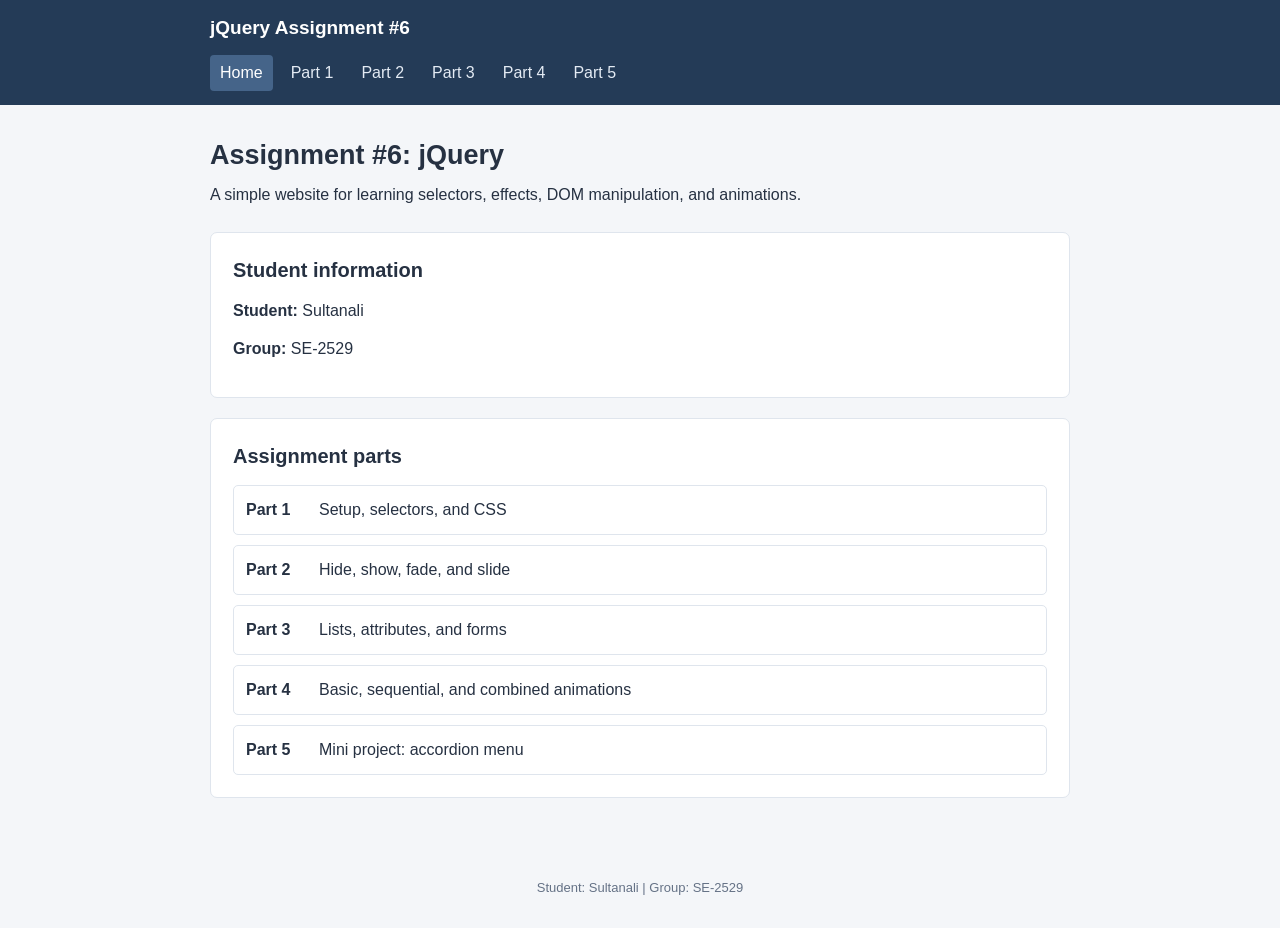
<file: index.html>
<!DOCTYPE html>
<html lang="en">
<head>
    <meta charset="UTF-8">
    <meta name="viewport" content="width=device-width, initial-scale=1.0">
    <title>Home | jQuery Assignment 6</title>
    <link rel="stylesheet" href="css/style.css">
</head>
<body>
    <header class="site-header">
        <div class="header-inner">
            <a class="site-title" href="index.html">jQuery Assignment #6</a>
            <nav class="navbar" aria-label="Main navigation">
            <a href="index.html" class="active">Home</a>
            <a href="pages/part1.html">Part 1</a>
            <a href="pages/part2.html">Part 2</a>
            <a href="pages/part3.html">Part 3</a>
            <a href="pages/part4.html">Part 4</a>
            <a href="pages/part5.html">Part 5</a>
            </nav>
        </div>
    </header>

    <main class="container">
        <div class="page-heading">
            <h1>Assignment #6: jQuery</h1>
            <p>A simple website for learning selectors, effects, DOM manipulation, and animations.</p>
        </div>
        <section class="card">
            <h2>Student information</h2>
            <p><strong>Student:</strong> <span class="student-name">Sultanali</span></p>
            <p><strong>Group:</strong> <span class="student-group">SE-2529</span></p>
        </section>

        <section class="card">
            <h2>Assignment parts</h2>
            <div class="part-list">
                <a href="pages/part1.html"><strong>Part 1</strong><span>Setup, selectors, and CSS</span></a>
                <a href="pages/part2.html"><strong>Part 2</strong><span>Hide, show, fade, and slide</span></a>
                <a href="pages/part3.html"><strong>Part 3</strong><span>Lists, attributes, and forms</span></a>
                <a href="pages/part4.html"><strong>Part 4</strong><span>Basic, sequential, and combined animations</span></a>
                <a href="pages/part5.html"><strong>Part 5</strong><span>Mini project: accordion menu</span></a>
            </div>
        </section>

    </main>

    <footer class="site-footer">
        Student: <span class="student-name">Sultanali</span> | Group: <span class="student-group">SE-2529</span>
    </footer>

    <script src="https://code.jquery.com/jquery-3.7.1.min.js"></script>
    <script src="js/common.js"></script>
</body>
</html>
</file>
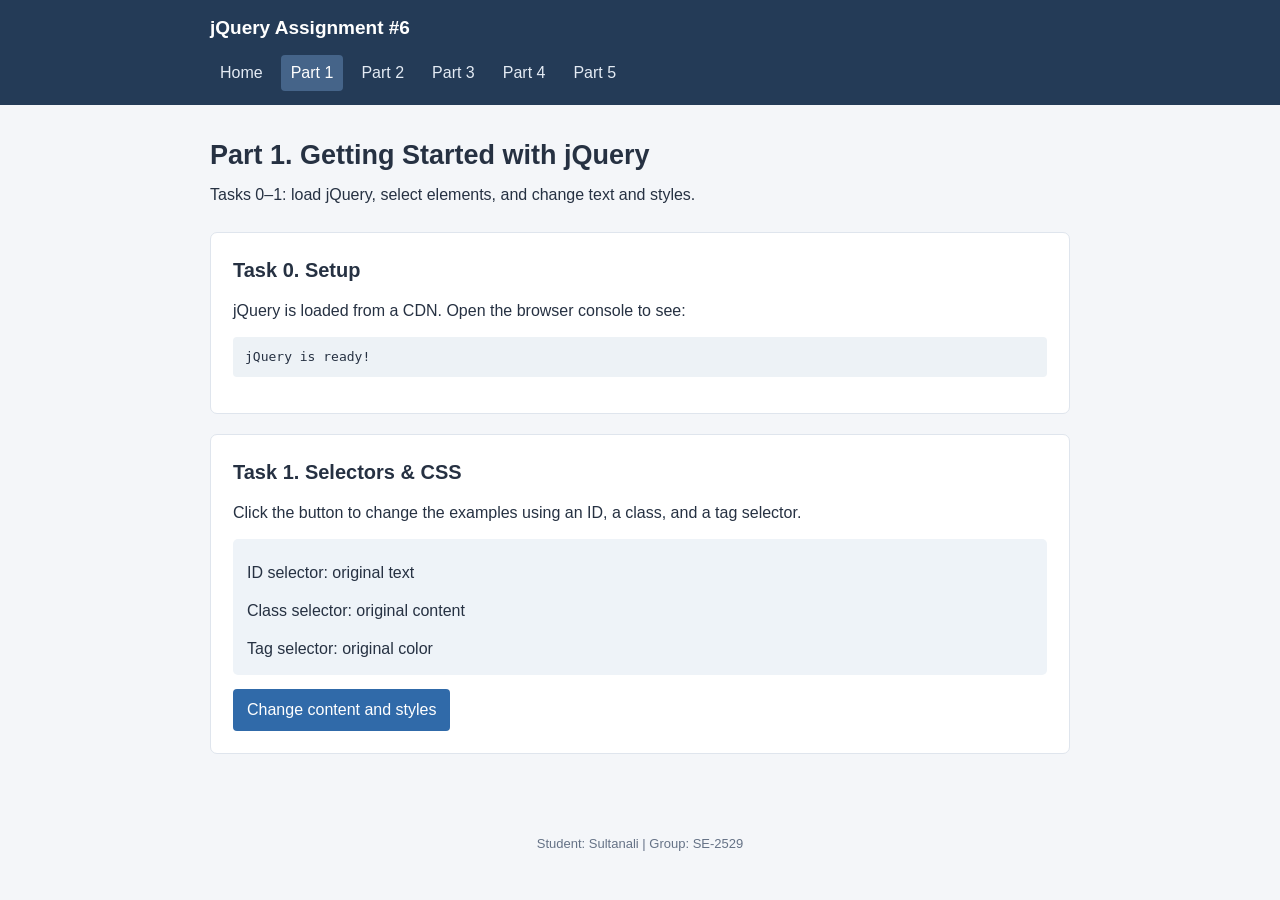
<file: pages/part1.html>
<!DOCTYPE html>
<html lang="en">
<head>
    <meta charset="UTF-8">
    <meta name="viewport" content="width=device-width, initial-scale=1.0">
    <title>Part 1 | jQuery Assignment 6</title>
    <link rel="stylesheet" href="../css/style.css">
</head>
<body>
    <header class="site-header">
        <div class="header-inner">
            <a class="site-title" href="../index.html">jQuery Assignment #6</a>
            <nav class="navbar" aria-label="Main navigation">
            <a href="../index.html">Home</a>
            <a href="../pages/part1.html" class="active">Part 1</a>
            <a href="../pages/part2.html">Part 2</a>
            <a href="../pages/part3.html">Part 3</a>
            <a href="../pages/part4.html">Part 4</a>
            <a href="../pages/part5.html">Part 5</a>
            </nav>
        </div>
    </header>

    <main class="container">
        <div class="page-heading">
            <h1>Part 1. Getting Started with jQuery</h1>
            <p>Tasks 0–1: load jQuery, select elements, and change text and styles.</p>
        </div>
        <section class="card">
            <h2>Task 0. Setup</h2>
            <p>jQuery is loaded from a CDN. Open the browser console to see:</p>
            <p class="code-output">jQuery is ready!</p>
        </section>

        <section class="card">
            <h2>Task 1. Selectors &amp; CSS</h2>
            <p>Click the button to change the examples using an ID, a class, and a tag selector.</p>
            <div class="demo-area">
                <p id="idExample">ID selector: original text</p>
                <p class="classExample">Class selector: original content</p>
                <p>Tag selector: <em>original color</em></p>
            </div>
            <button id="changeSelectors" type="button">Change content and styles</button>
        </section>
    </main>

    <footer class="site-footer">
        Student: <span class="student-name">Sultanali</span> | Group: <span class="student-group">SE-2529</span>
    </footer>

    <script src="https://code.jquery.com/jquery-3.7.1.min.js"></script>
    <script src="../js/common.js"></script>
    <script src="../js/part1.js"></script>
</body>
</html>
</file>
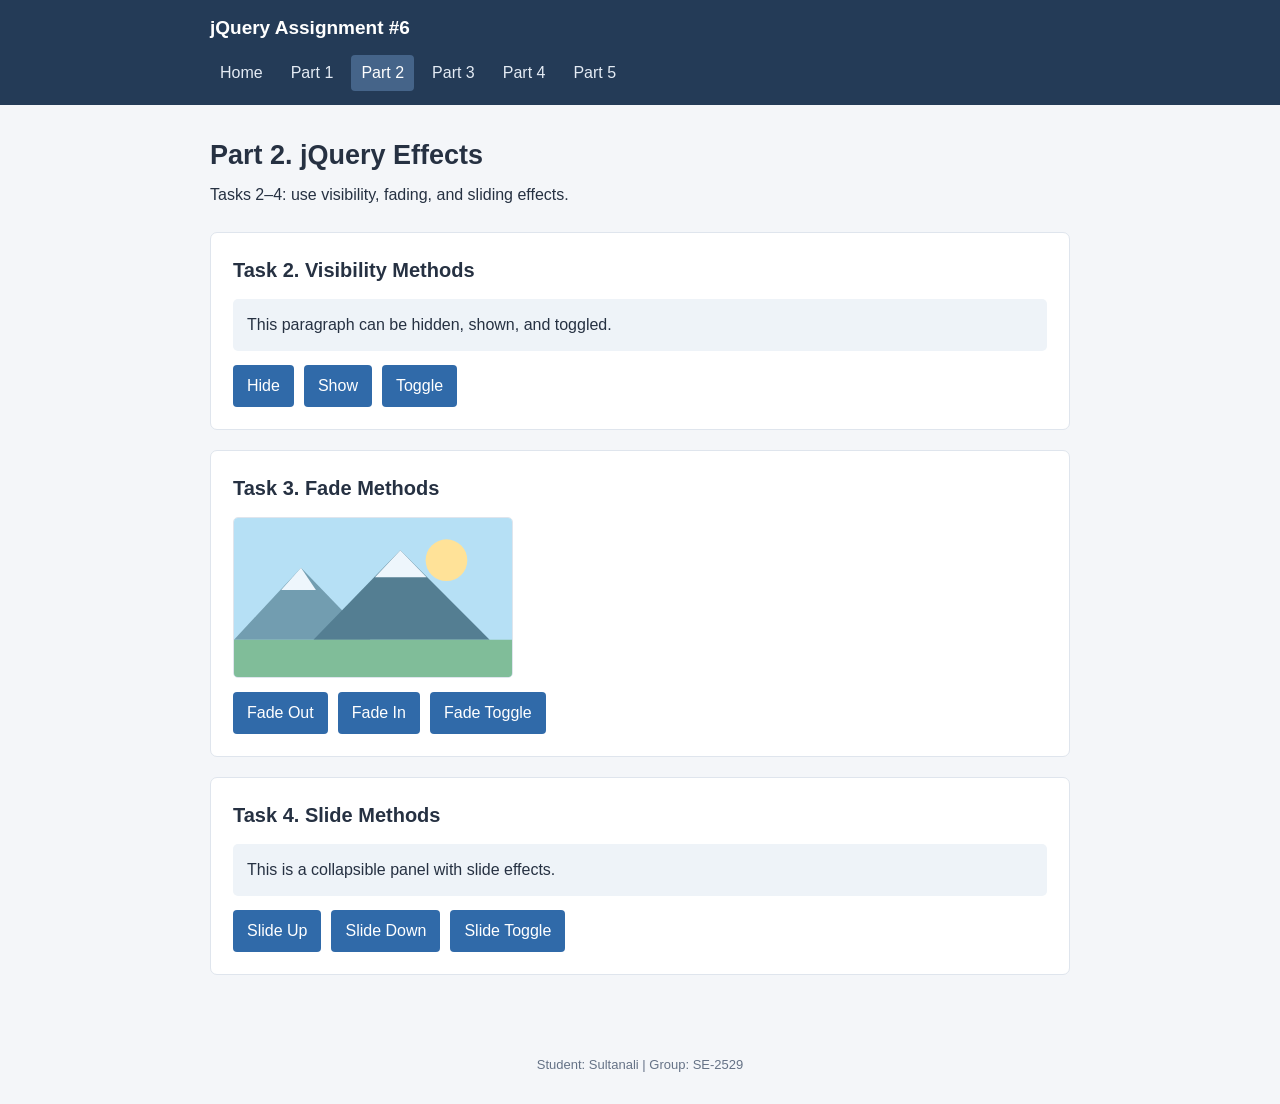
<file: pages/part2.html>
<!DOCTYPE html>
<html lang="en">
<head>
    <meta charset="UTF-8">
    <meta name="viewport" content="width=device-width, initial-scale=1.0">
    <title>Part 2 | jQuery Assignment 6</title>
    <link rel="stylesheet" href="../css/style.css">
</head>
<body>
    <header class="site-header">
        <div class="header-inner">
            <a class="site-title" href="../index.html">jQuery Assignment #6</a>
            <nav class="navbar" aria-label="Main navigation">
            <a href="../index.html">Home</a>
            <a href="../pages/part1.html">Part 1</a>
            <a href="../pages/part2.html" class="active">Part 2</a>
            <a href="../pages/part3.html">Part 3</a>
            <a href="../pages/part4.html">Part 4</a>
            <a href="../pages/part5.html">Part 5</a>
            </nav>
        </div>
    </header>

    <main class="container">
        <div class="page-heading">
            <h1>Part 2. jQuery Effects</h1>
            <p>Tasks 2–4: use visibility, fading, and sliding effects.</p>
        </div>
        <section class="card">
            <h2>Task 2. Visibility Methods</h2>
            <p id="visibilityText" class="demo-message">This paragraph can be hidden, shown, and toggled.</p>
            <div class="button-row">
                <button id="hideText" type="button">Hide</button>
                <button id="showText" type="button">Show</button>
                <button id="toggleText" type="button">Toggle</button>
            </div>
        </section>

        <section class="card">
            <h2>Task 3. Fade Methods</h2>
            <img id="fadeImage" class="demo-image" src="../assets/images/sun.svg" alt="Illustration of mountains in daylight">
            <div class="button-row">
                <button id="fadeOutImage" type="button">Fade Out</button>
                <button id="fadeInImage" type="button">Fade In</button>
                <button id="fadeToggleImage" type="button">Fade Toggle</button>
            </div>
        </section>

        <section class="card">
            <h2>Task 4. Slide Methods</h2>
            <div id="slidePanel" class="demo-panel">This is a collapsible panel with slide effects.</div>
            <div class="button-row">
                <button id="slideUpPanel" type="button">Slide Up</button>
                <button id="slideDownPanel" type="button">Slide Down</button>
                <button id="slideTogglePanel" type="button">Slide Toggle</button>
            </div>
        </section>
    </main>

    <footer class="site-footer">
        Student: <span class="student-name">Sultanali</span> | Group: <span class="student-group">SE-2529</span>
    </footer>

    <script src="https://code.jquery.com/jquery-3.7.1.min.js"></script>
    <script src="../js/common.js"></script>
    <script src="../js/part2.js"></script>
</body>
</html>
</file>
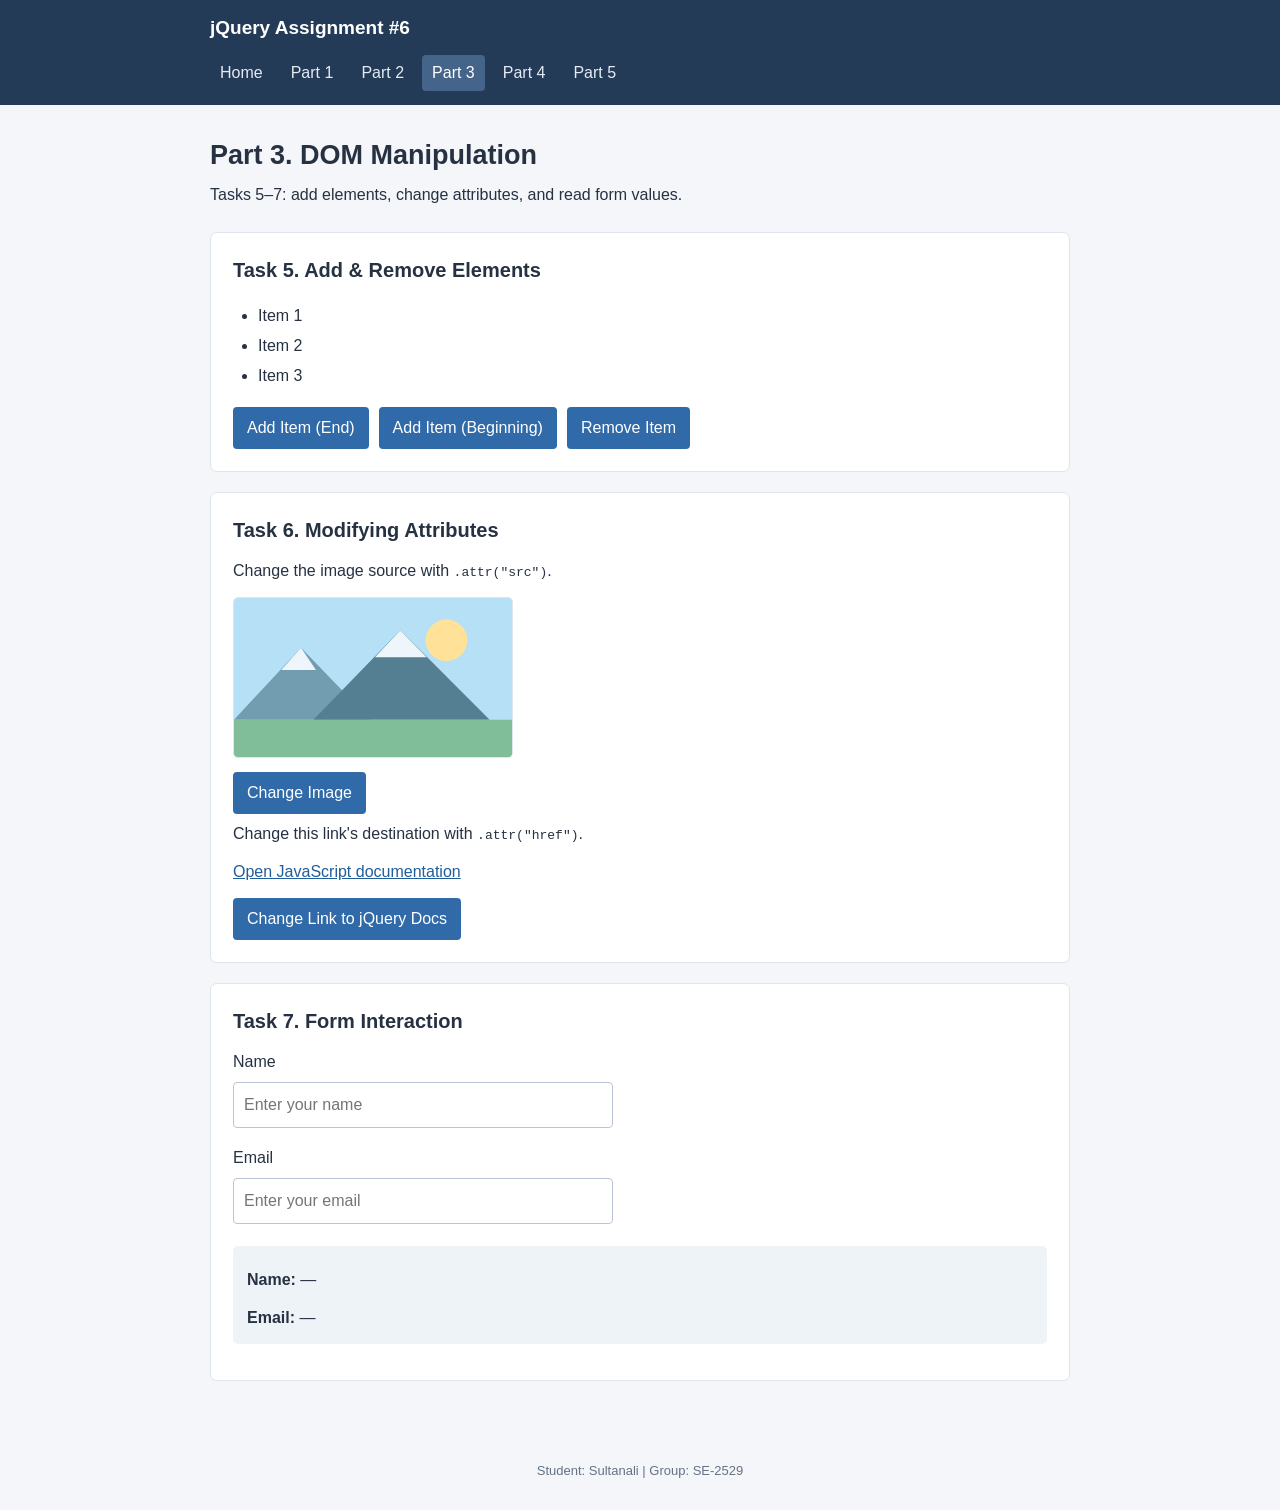
<file: pages/part3.html>
<!DOCTYPE html>
<html lang="en">
<head>
    <meta charset="UTF-8">
    <meta name="viewport" content="width=device-width, initial-scale=1.0">
    <title>Part 3 | jQuery Assignment 6</title>
    <link rel="stylesheet" href="../css/style.css">
</head>
<body>
    <header class="site-header">
        <div class="header-inner">
            <a class="site-title" href="../index.html">jQuery Assignment #6</a>
            <nav class="navbar" aria-label="Main navigation">
            <a href="../index.html">Home</a>
            <a href="../pages/part1.html">Part 1</a>
            <a href="../pages/part2.html">Part 2</a>
            <a href="../pages/part3.html" class="active">Part 3</a>
            <a href="../pages/part4.html">Part 4</a>
            <a href="../pages/part5.html">Part 5</a>
            </nav>
        </div>
    </header>

    <main class="container">
        <div class="page-heading">
            <h1>Part 3. DOM Manipulation</h1>
            <p>Tasks 5–7: add elements, change attributes, and read form values.</p>
        </div>
        <section class="card">
            <h2>Task 5. Add &amp; Remove Elements</h2>
            <ul id="itemList" class="item-list">
                <li>Item 1</li>
                <li>Item 2</li>
                <li>Item 3</li>
            </ul>
            <div class="button-row">
                <button id="addLast" type="button">Add Item (End)</button>
                <button id="addFirst" type="button">Add Item (Beginning)</button>
                <button id="removeLast" type="button">Remove Item</button>
            </div>
        </section>

        <section class="card">
            <h2>Task 6. Modifying Attributes</h2>
            <p>Change the image source with <code>.attr("src")</code>.</p>
            <img id="attributeImage" class="demo-image" src="../assets/images/sun.svg" alt="Illustration of mountains in daylight">
            <div class="button-row">
                <button id="changeImage" type="button">Change Image</button>
            </div>
            <p>Change this link's destination with <code>.attr("href")</code>.</p>
            <p><a id="resourceLink" href="https://developer.mozilla.org/en-US/docs/Web/JavaScript" target="_blank" rel="noopener noreferrer">Open JavaScript documentation</a></p>
            <button id="changeLink" type="button">Change Link to jQuery Docs</button>
        </section>

        <section class="card">
            <h2>Task 7. Form Interaction</h2>
            <form id="contactForm" class="form-area">
                <label for="nameInput">Name</label>
                <input id="nameInput" type="text" placeholder="Enter your name" autocomplete="name">
                <label for="emailInput">Email</label>
                <input id="emailInput" type="email" placeholder="Enter your email" autocomplete="email">
            </form>
            <div class="live-preview" aria-live="polite">
                <p><strong>Name:</strong> <span id="namePreview">—</span></p>
                <p><strong>Email:</strong> <span id="emailPreview">—</span></p>
            </div>
        </section>
    </main>

    <footer class="site-footer">
        Student: <span class="student-name">Sultanali</span> | Group: <span class="student-group">SE-2529</span>
    </footer>

    <script src="https://code.jquery.com/jquery-3.7.1.min.js"></script>
    <script src="../js/common.js"></script>
    <script src="../js/part3.js"></script>
</body>
</html>
</file>
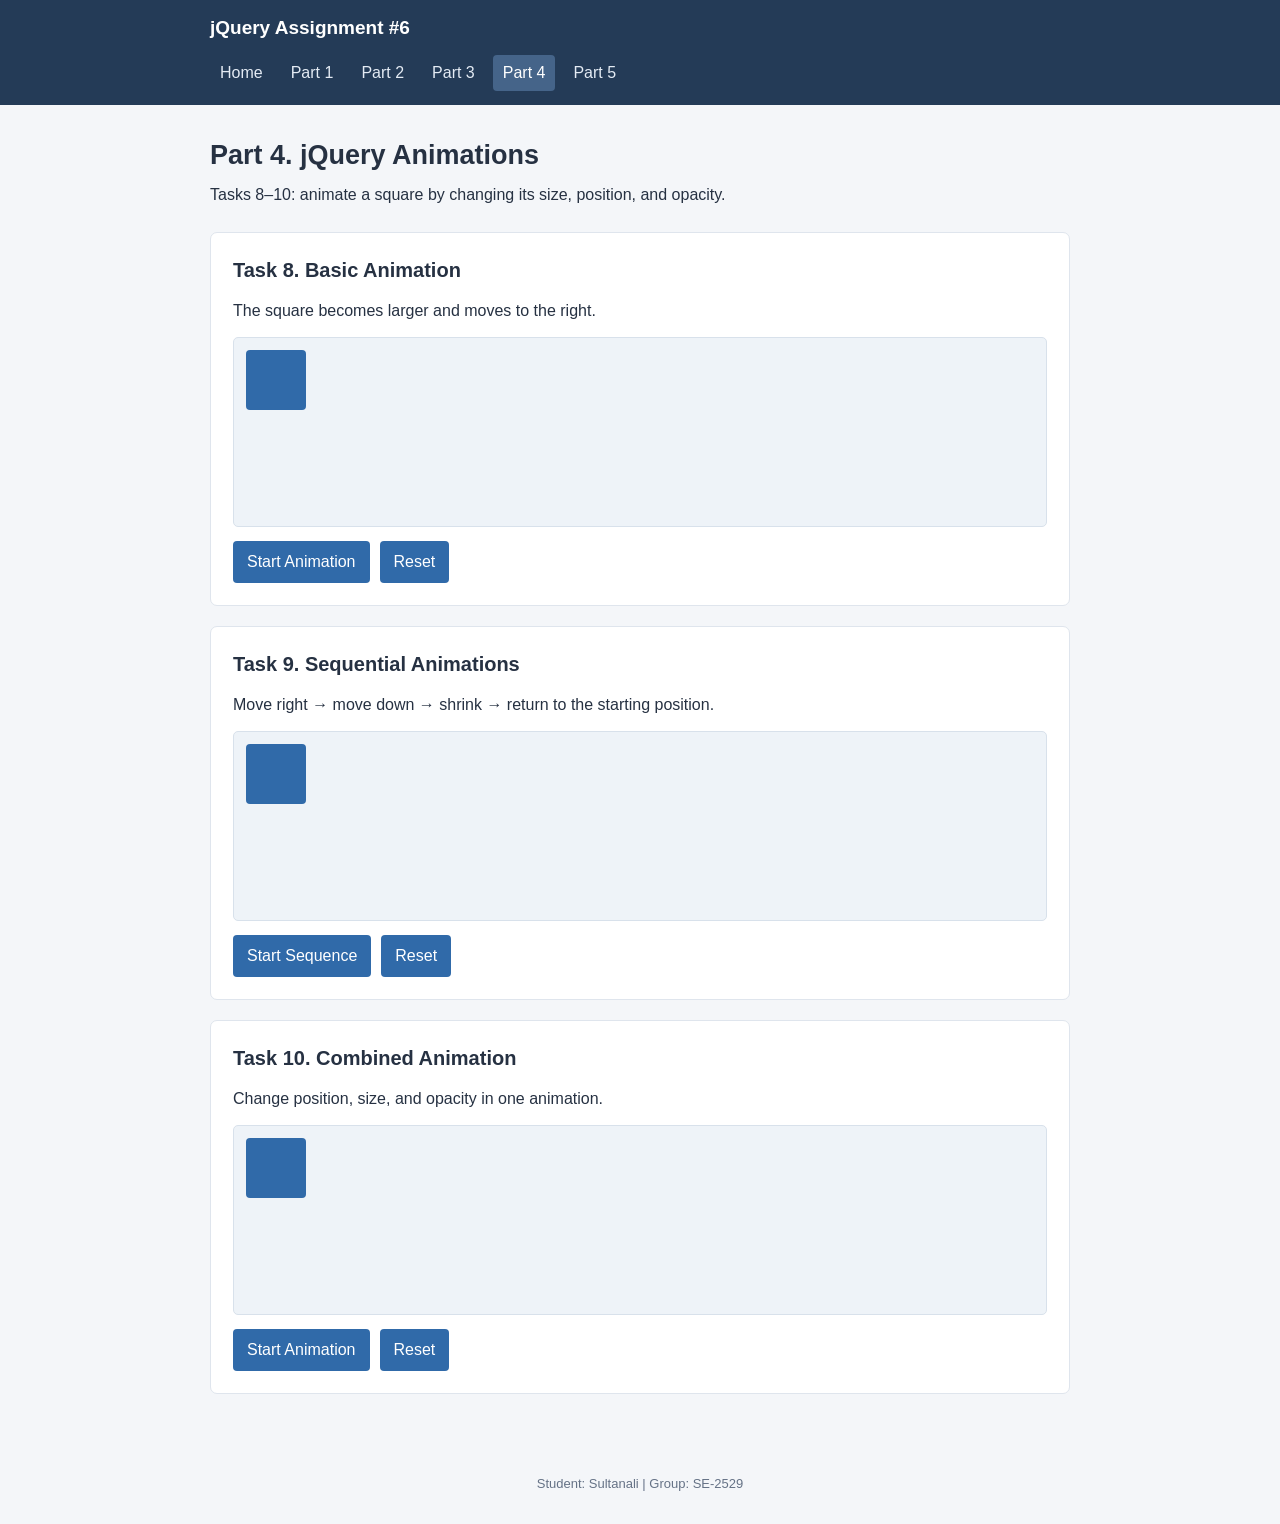
<file: pages/part4.html>
<!DOCTYPE html>
<html lang="en">
<head>
    <meta charset="UTF-8">
    <meta name="viewport" content="width=device-width, initial-scale=1.0">
    <title>Part 4 | jQuery Assignment 6</title>
    <link rel="stylesheet" href="../css/style.css">
</head>
<body>
    <header class="site-header">
        <div class="header-inner">
            <a class="site-title" href="../index.html">jQuery Assignment #6</a>
            <nav class="navbar" aria-label="Main navigation">
            <a href="../index.html">Home</a>
            <a href="../pages/part1.html">Part 1</a>
            <a href="../pages/part2.html">Part 2</a>
            <a href="../pages/part3.html">Part 3</a>
            <a href="../pages/part4.html" class="active">Part 4</a>
            <a href="../pages/part5.html">Part 5</a>
            </nav>
        </div>
    </header>

    <main class="container">
        <div class="page-heading">
            <h1>Part 4. jQuery Animations</h1>
            <p>Tasks 8–10: animate a square by changing its size, position, and opacity.</p>
        </div>
        <section class="card">
            <h2>Task 8. Basic Animation</h2>
            <p>The square becomes larger and moves to the right.</p>
            <div class="animation-stage"><div id="basicBox" class="animation-box"></div></div>
            <div class="button-row">
                <button id="startBasic" type="button">Start Animation</button>
                <button id="resetBasic" type="button">Reset</button>
            </div>
        </section>

        <section class="card">
            <h2>Task 9. Sequential Animations</h2>
            <p>Move right → move down → shrink → return to the starting position.</p>
            <div class="animation-stage"><div id="sequenceBox" class="animation-box"></div></div>
            <div class="button-row">
                <button id="startSequence" type="button">Start Sequence</button>
                <button id="resetSequence" type="button">Reset</button>
            </div>
        </section>

        <section class="card">
            <h2>Task 10. Combined Animation</h2>
            <p>Change position, size, and opacity in one animation.</p>
            <div class="animation-stage"><div id="combinedBox" class="animation-box"></div></div>
            <div class="button-row">
                <button id="startCombined" type="button">Start Animation</button>
                <button id="resetCombined" type="button">Reset</button>
            </div>
        </section>
    </main>

    <footer class="site-footer">
        Student: <span class="student-name">Sultanali</span> | Group: <span class="student-group">SE-2529</span>
    </footer>

    <script src="https://code.jquery.com/jquery-3.7.1.min.js"></script>
    <script src="../js/common.js"></script>
    <script src="../js/part4.js"></script>
</body>
</html>
</file>
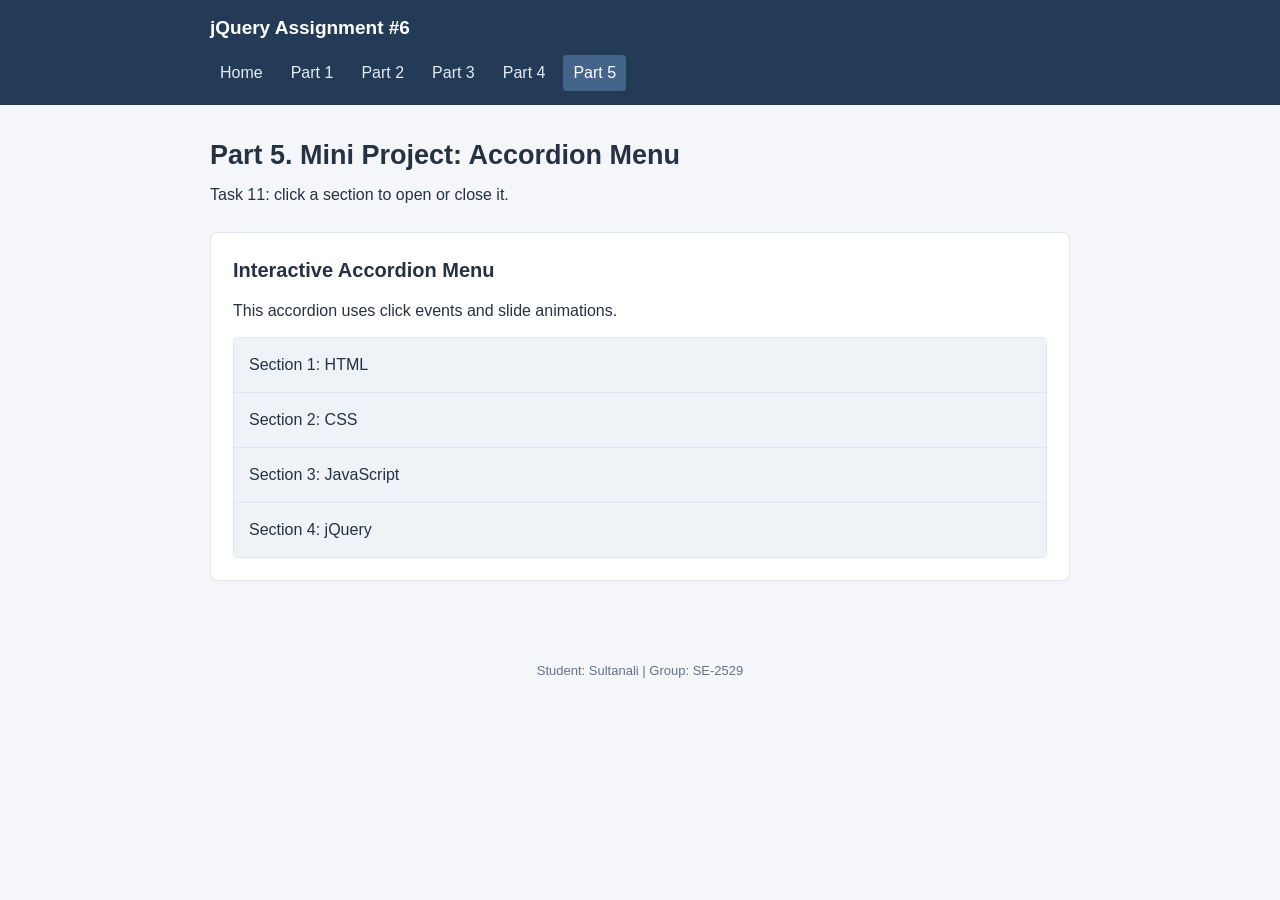
<file: pages/part5.html>
<!DOCTYPE html>
<html lang="en">
<head>
    <meta charset="UTF-8">
    <meta name="viewport" content="width=device-width, initial-scale=1.0">
    <title>Part 5 | jQuery Assignment 6</title>
    <link rel="stylesheet" href="../css/style.css">
</head>
<body>
    <header class="site-header">
        <div class="header-inner">
            <a class="site-title" href="../index.html">jQuery Assignment #6</a>
            <nav class="navbar" aria-label="Main navigation">
            <a href="../index.html">Home</a>
            <a href="../pages/part1.html">Part 1</a>
            <a href="../pages/part2.html">Part 2</a>
            <a href="../pages/part3.html">Part 3</a>
            <a href="../pages/part4.html">Part 4</a>
            <a href="../pages/part5.html" class="active">Part 5</a>
            </nav>
        </div>
    </header>

    <main class="container">
        <div class="page-heading">
            <h1>Part 5. Mini Project: Accordion Menu</h1>
            <p>Task 11: click a section to open or close it.</p>
        </div>
        <section class="card">
            <h2>Interactive Accordion Menu</h2>
            <p>This accordion uses click events and slide animations.</p>
            <div class="accordion">
                <div class="accordion-item">
                    <button class="accordion-button" type="button">Section 1: HTML</button>
                    <div class="accordion-content"><p>HTML creates the structure of a web page.</p></div>
                </div>
                <div class="accordion-item">
                    <button class="accordion-button" type="button">Section 2: CSS</button>
                    <div class="accordion-content"><p>CSS controls colors, spacing, and layout.</p></div>
                </div>
                <div class="accordion-item">
                    <button class="accordion-button" type="button">Section 3: JavaScript</button>
                    <div class="accordion-content"><p>JavaScript adds interactive behavior to the page.</p></div>
                </div>
                <div class="accordion-item">
                    <button class="accordion-button" type="button">Section 4: jQuery</button>
                    <div class="accordion-content"><p>jQuery makes DOM manipulation and animations easier.</p></div>
                </div>
            </div>
        </section>
    </main>

    <footer class="site-footer">
        Student: <span class="student-name">Sultanali</span> | Group: <span class="student-group">SE-2529</span>
    </footer>

    <script src="https://code.jquery.com/jquery-3.7.1.min.js"></script>
    <script src="../js/common.js"></script>
    <script src="../js/part5.js"></script>
</body>
</html>
</file>
<file: css/style.css>
* {
    box-sizing: border-box;
}

body {
    margin: 0;
    background: #f4f6f9;
    color: #263142;
    font-family: Arial, sans-serif;
    line-height: 1.5;
}

.site-header {
    background: #243b57;
    color: white;
}

.header-inner {
    max-width: 900px;
    margin: auto;
    padding: 14px 20px;
}

.site-title {
    color: white;
    font-size: 19px;
    font-weight: bold;
    text-decoration: none;
}

.navbar {
    display: flex;
    gap: 8px;
    flex-wrap: wrap;
    margin-top: 12px;
}

.navbar a {
    color: #e4ebf4;
    padding: 6px 10px;
    text-decoration: none;
    border-radius: 4px;
}

.navbar a:hover,
.navbar a.active {
    background: #456489;
    color: white;
}

.container {
    max-width: 900px;
    margin: 0 auto;
    padding: 30px 20px 45px;
}

.page-heading {
    margin-bottom: 25px;
}

h1 {
    font-size: 27px;
    margin: 0 0 8px;
}

h2 {
    font-size: 20px;
    margin: 0 0 14px;
}

p {
    margin: 8px 0 14px;
}

.card {
    background: white;
    border: 1px solid #dfe5ed;
    border-radius: 7px;
    padding: 22px;
    margin-bottom: 20px;
}

.part-list {
    display: grid;
    gap: 10px;
}

.part-list a {
    display: flex;
    gap: 15px;
    align-items: center;
    padding: 12px;
    border: 1px solid #dfe5ed;
    border-radius: 5px;
    color: #263142;
    text-decoration: none;
}

.part-list a:hover {
    background: #f3f7fc;
}

.part-list strong {
    min-width: 58px;
}

button {
    padding: 9px 14px;
    background: #306aa9;
    color: white;
    border: 0;
    border-radius: 4px;
    cursor: pointer;
    font: inherit;
}

button:hover {
    background: #235386;
}

.button-row {
    display: flex;
    flex-wrap: wrap;
    gap: 10px;
    margin-top: 14px;
}

.demo-area,
.demo-message,
.demo-panel,
.live-preview {
    background: #eef3f8;
    border-radius: 5px;
    padding: 14px;
    margin-bottom: 14px;
}

.demo-area p:last-child,
.live-preview p:last-child {
    margin-bottom: 0;
}

.demo-area em {
    font-style: normal;
}

.code-output {
    background: #edf2f6;
    padding: 10px 12px;
    border-radius: 4px;
    font-family: monospace;
}

.demo-image {
    display: block;
    width: 280px;
    max-width: 100%;
    border: 1px solid #dfe5ed;
    border-radius: 5px;
}

.item-list {
    padding-left: 25px;
}

.item-list li {
    padding: 3px 0;
}

a {
    color: #205d9b;
}

.form-area {
    display: grid;
    gap: 8px;
    max-width: 380px;
}

.form-area input {
    padding: 10px;
    font: inherit;
    border: 1px solid #b7c5d6;
    border-radius: 4px;
    margin-bottom: 10px;
}

.live-preview {
    margin-top: 12px;
}

.animation-stage {
    height: 190px;
    padding: 12px;
    background: #eef3f8;
    border: 1px solid #d8e1eb;
    border-radius: 5px;
    overflow: hidden;
}

.animation-box {
    position: relative;
    left: 0;
    top: 0;
    width: 60px;
    height: 60px;
    background: #306aa9;
    border-radius: 4px;
}

.accordion {
    border: 1px solid #dfe5ed;
    border-radius: 5px;
    overflow: hidden;
}

.accordion-item + .accordion-item {
    border-top: 1px solid #dfe5ed;
}

.accordion-button {
    display: block;
    width: 100%;
    text-align: left;
    padding: 15px;
    border-radius: 0;
    background: #eef3f8;
    color: #263142;
}

.accordion-button:hover,
.accordion-button.active {
    background: #dce9f7;
    color: #183f6d;
}

.accordion-content {
    padding: 12px 15px;
    display: none;
}

.accordion-content p {
    margin: 0;
}

.site-footer {
    text-align: center;
    color: #657286;
    font-size: 13px;
    padding: 15px 20px 30px;
}

@media (max-width: 520px) {
    h1 {
        font-size: 23px;
    }

    .card {
        padding: 16px;
    }

    .part-list a {
        display: block;
    }

    .part-list span {
        display: block;
        margin-top: 3px;
    }
}
</file>
